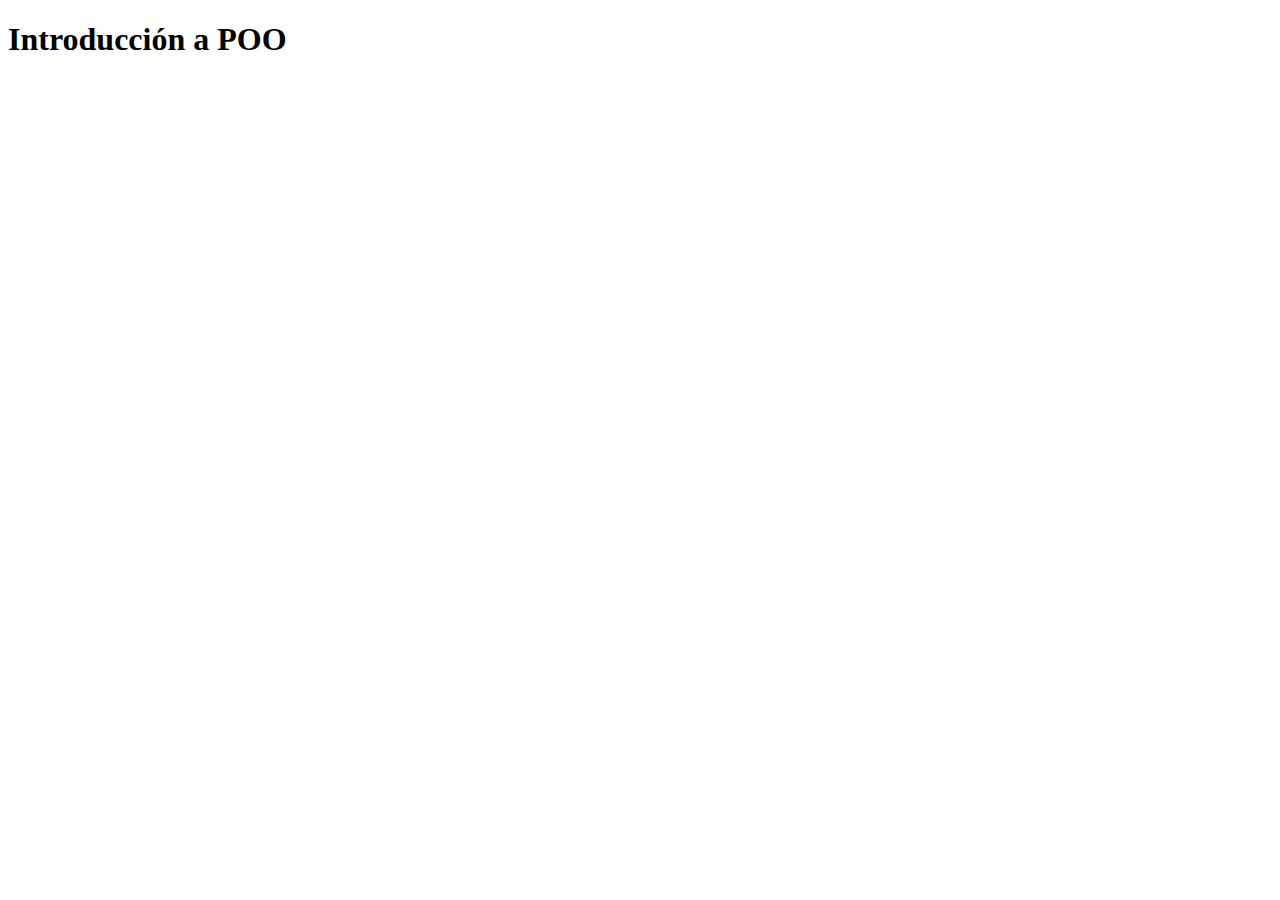
<file: K3ComputerScience/3.1.2_IntroPOO/index.html>
<!DOCTYPE html>
<html lang="en">
<head>
    <meta charset="UTF-8">
    <meta name="viewport" content="width=device-width, initial-scale=1.0">
    <title>Document</title>
</head>
<body>
    <h1>Introducción a POO</h1>
    <script src="script.js"></script>
</body>
</html>
</file>
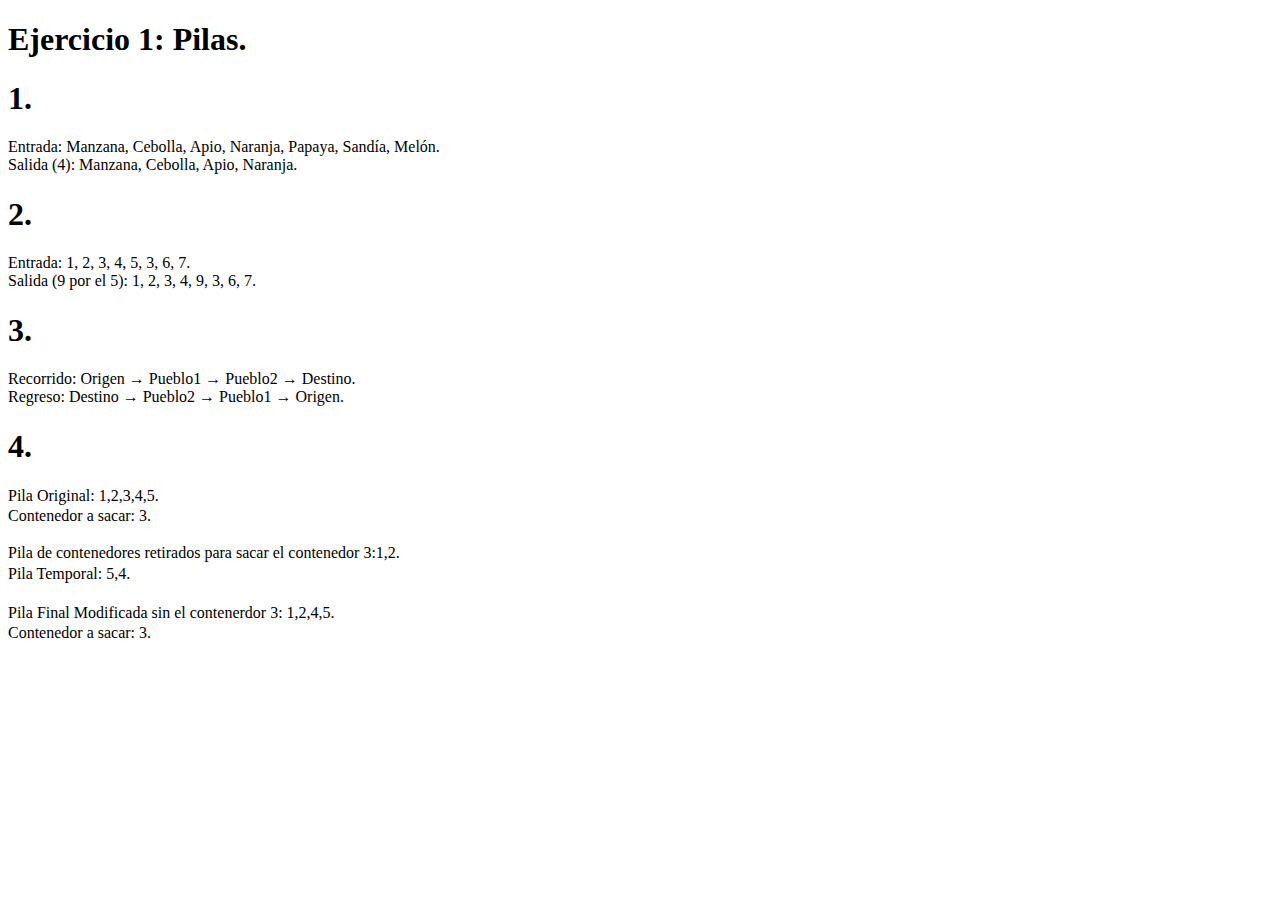
<file: K3ComputerScience/Ejercicio1/index.html>
<!DOCTYPE html>
<html lang="en">
<head>
    <meta charset="UTF-8">
    <meta name="viewport" content="width=device-width, initial-scale=1.0">
    <title>Ejercicio 1</title>
</head>
<body>
    <h1>Ejercicio 1: Pilas.</h1>
    <script src="index.js"></script>
</body>
</html>
</file>
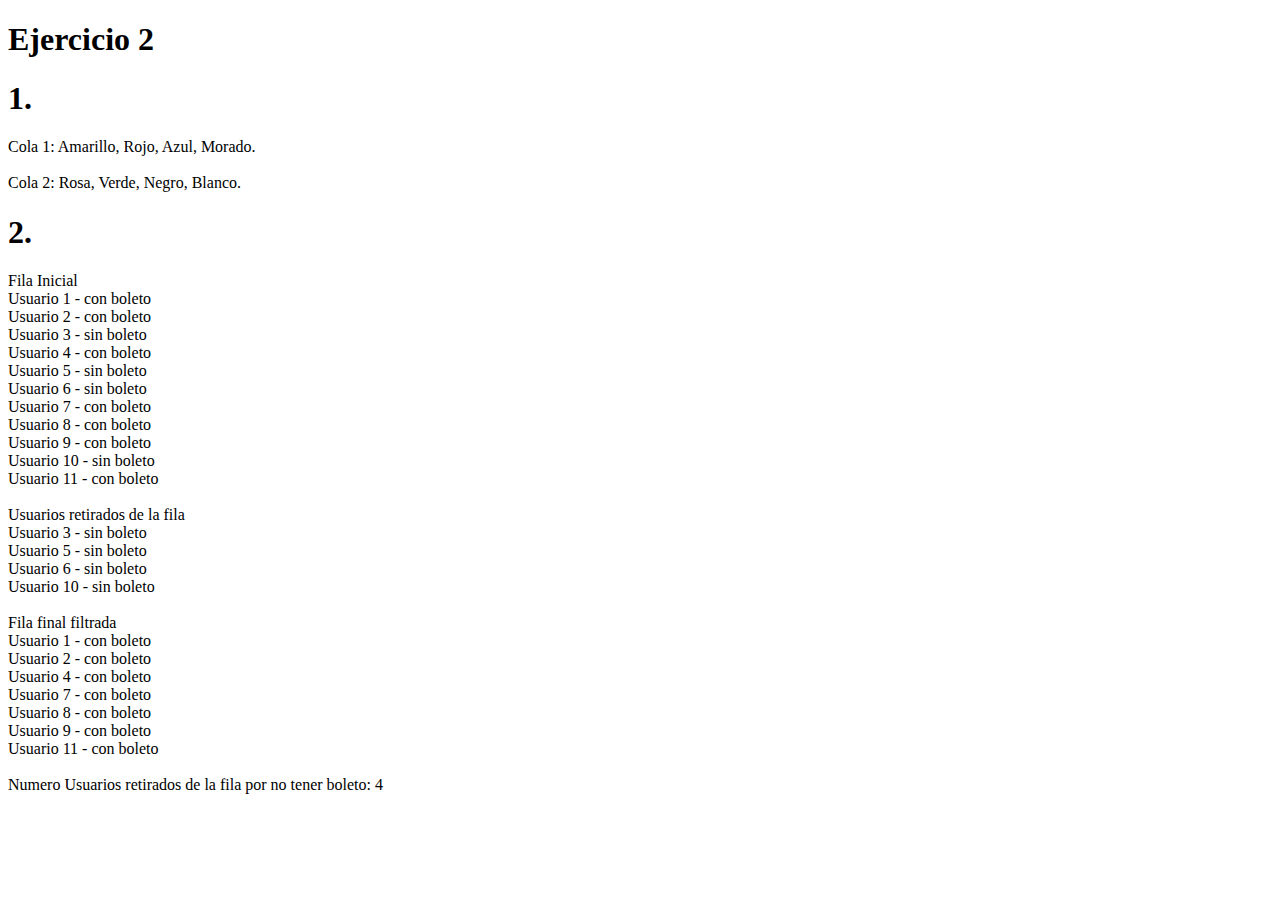
<file: K3ComputerScience/Ejercicio2/index.html>
<!DOCTYPE html>
<html lang="en">
<head>
    <meta charset="UTF-8">
    <meta name="viewport" content="width=device-width, initial-scale=1.0">
    <title>Ejercicio 2</title>
</head>
<body>
    <h1>Ejercicio 2</h1>
    <script src="index.js"></script>
</body>
</html>
</file>
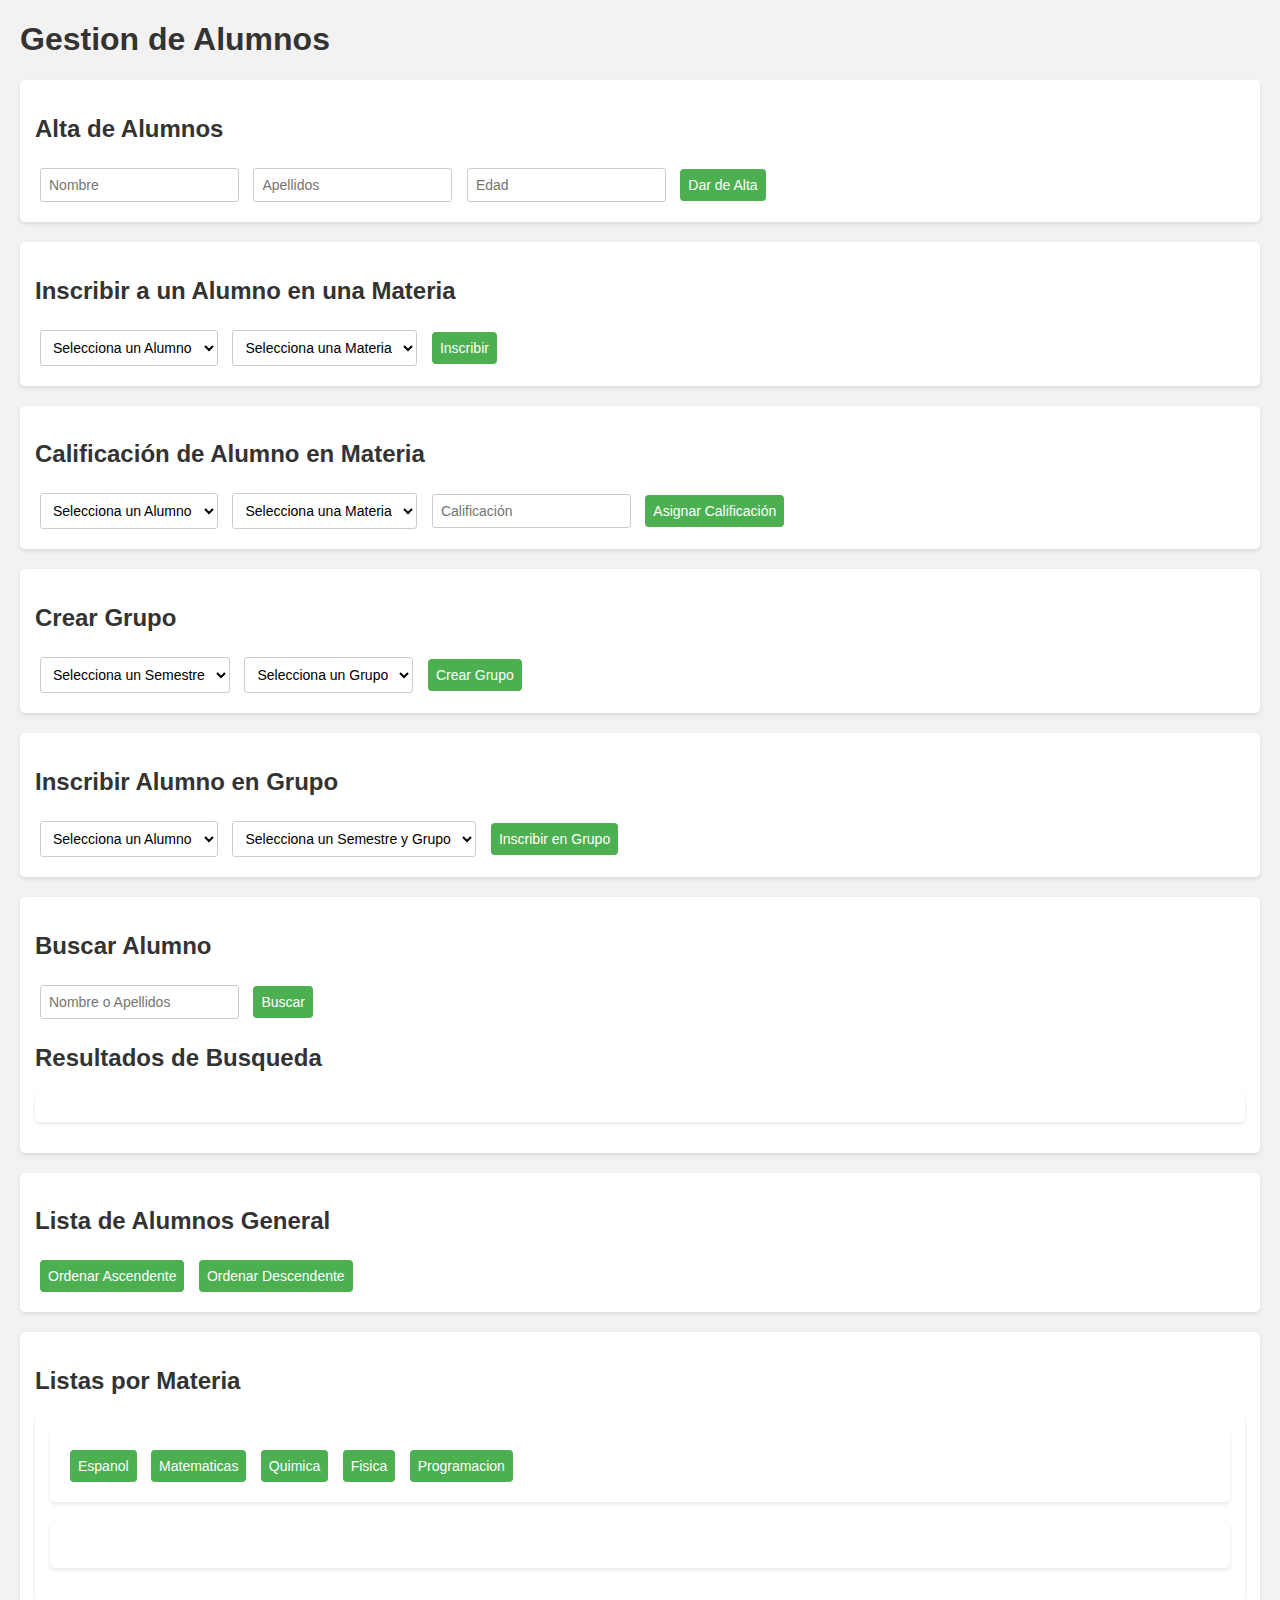
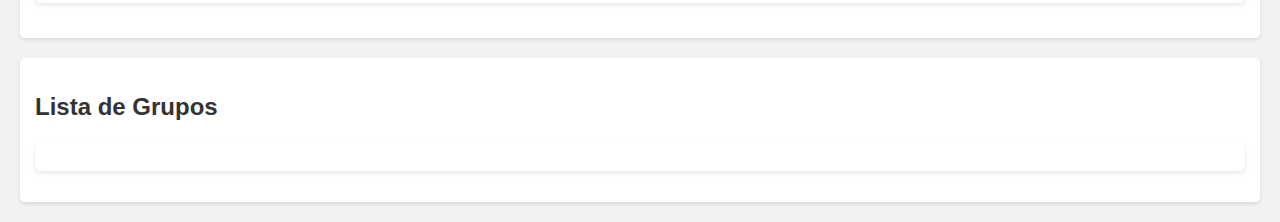
<file: K3ComputerScience/Proyecto/index.html>
<!DOCTYPE html>
<html lang="en">
<head>
    <meta charset="UTF-8">
    <meta name="viewport" content="width=device-width, initial-scale=1.0">
    <link rel="stylesheet" href="styles.css">
    <title>Gestion de Alumnos</title>
</head>
<body>
    <h1>Gestion de Alumnos</h1>

    <!-- Formulario para dar de alta a un alumno -->
    <div>
        <h2>Alta de Alumnos</h2>
        <input type="text" id="nombre" placeholder="Nombre">
        <input type="text" id="apellidos" placeholder="Apellidos">
        <input type="number" id="edad" placeholder="Edad">
        <button id="alta-btn">Dar de Alta</button>
    </div>

    <!-- Formulario para inscribir a un alumno en una materia -->
    <div>
        <h2>Inscribir a un Alumno en una Materia</h2>
        <select id="alumnos-dropdown">
            <option value="">Selecciona un Alumno</option>
        </select>
        <select id="materia-dropdown">
            <option value="">Selecciona una Materia</option>
            <option value="Espanol">Espanol</option>
            <option value="Matematicas">Matematicas</option>
            <option value="Quimica">Quimica</option>
            <option value="Fisica">Fisica</option>
            <option value="Programacion">Programacion</option>
        </select>
        <button id="inscribir-btn">Inscribir</button>
    </div>
    <div>
        <h2>Calificación de Alumno en Materia</h2>
        <select id="alumno-calificacion-dropdown">
            <option value="">Selecciona un Alumno</option>
        </select>
        <select id="materia-calificacion-dropdown">
            <option value="">Selecciona una Materia</option>
            <option value="Espanol">Espanol</option>
            <option value="Matematicas">Matematicas</option>
            <option value="Quimica">Quimica</option>
            <option value="Fisica">Fisica</option>
            <option value="Programacion">Programacion</option>
        </select>
        <input type="number" id="calificacion-input" placeholder="Calificación">
        <button id="asignar-calificacion-btn">Asignar Calificación</button>
    </div>

    <!-- Formulario para crear grupos -->
    <div>
        <h2>Crear Grupo</h2>
        <select id="semestre-dropdown">
            <option value="">Selecciona un Semestre</option>
            <option value="1">1</option>
            <option value="2">2</option>
            <!-- Agrega más opciones para el semestre -->
        </select>
        <select id="letra-dropdown">
            <option value="">Selecciona un Grupo</option>
            <option value="a">A</option>
            <option value="b">B</option>
            <!-- Agrega más opciones para la letra -->
        </select>
        <button id="crear-grupo-btn">Crear Grupo</button>
    </div>
    
    <!-- Formulario para inscribir alumnos en grupos -->
    <div>
        <h2>Inscribir Alumno en Grupo</h2>
        <select id="alumnos-dropdown-grupo">
            <option value="">Selecciona un Alumno</option>
        </select>
        <select id="grupo-dropdown">
            <option value="">Selecciona un Semestre y Grupo</option>
        </select>
        <button id="inscribir-en-grupo-btn">Inscribir en Grupo</button>
    </div>

    <!-- Formulario para buscar un alumno -->
    <div id="busqueda-seccion">
        <h2>Buscar Alumno</h2>
        <input type="text" id="busqueda" placeholder="Nombre o Apellidos">
        <button id="buscar-btn">Buscar</button>
        <h2>Resultados de Busqueda</h2>
        <ul id="resultados-busqueda"></ul>
    </div>

    <!-- Lista de Alumnos General -->
    <div>
        <h2>Lista de Alumnos General</h2>
        <ul id="lista-alumnos"></ul>
        <button id="ordenar-asc-btn">Ordenar Ascendente</button>
        <button id="ordenar-desc-btn">Ordenar Descendente</button>
    </div>

    <!-- Listas por Materia -->
    <div>
        <h2>Listas por Materia</h2>
        <div id="listas-por-materia-container">
            <div>
                <button id="espanol-btn">Espanol</button>
                <button id="matematicas-btn">Matematicas</button>
                <button id="quimica-btn">Quimica</button>
                <button id="fisica-btn">Fisica</button>
                <button id="programacion-btn">Programacion</button>
            </div>
        
            <div id="listas-por-materia">
                <ul id="lista-espanol"></ul>
                <ul id="lista-matematicas"></ul>
                <ul id="lista-quimica"></ul>
                <ul id="lista-fisica"></ul>
                <ul id="lista-programacion"></ul>
            </div>
        </div>
    </div>
    
    <div id="lista-grupos-container">
        <!-- Lista de Grupos -->
        <h2>Lista de Grupos</h2>
        <ul id="lista-grupos"></ul>
    </div>

    <script src="index.js"></script>
</body>
</html>
</file>
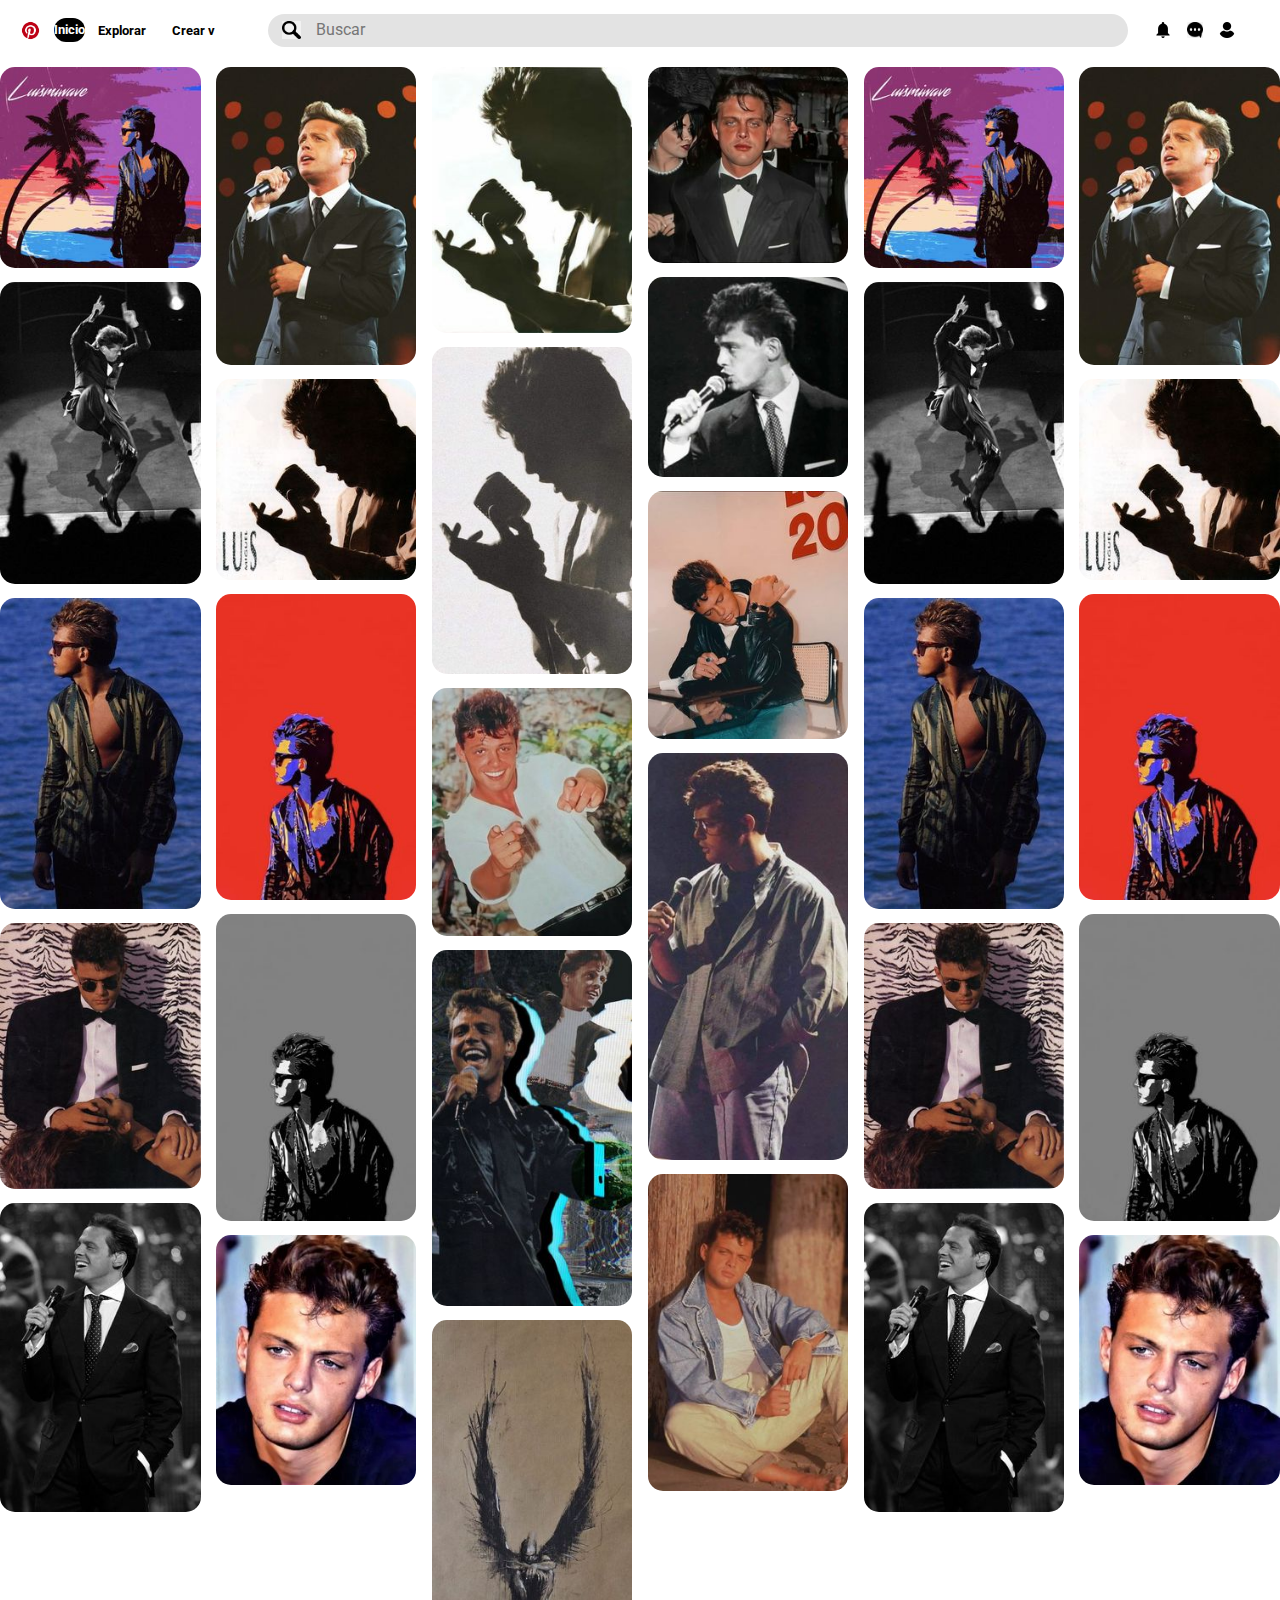
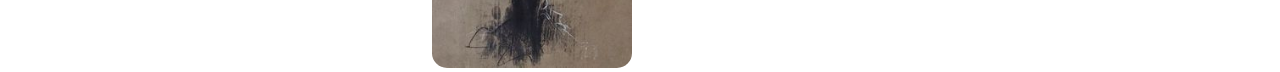
<file: KataIntroWeb/ClonPinterest/index.html>
<!DOCTYPE html>
<html lang="en">
<head>
    <meta charset="UTF-8">
    <meta name="viewport" content="width=device-width, initial-scale=1.0">
    <link rel="preconnect" href="https://fonts.googleapis.com">
    <link rel="preconnect" href="https://fonts.gstatic.com" crossorigin>
    <link href="https://fonts.googleapis.com/css2?family=Raleway:wght@600&family=Roboto:wght@300&display=swap" rel="stylesheet">

    <link rel="stylesheet" href="style.css">
    <title>ClonPinterest</title>
</head>
<body>
    <nav id="navbar-pinterest">
        <div class="izquierda">
            <a href="#" class="logocont"><img class="logo" src="Images/Plogo.png" alt=""></a>
            <a href="#" class="inicio">ㅤInicioㅤ</a>
            <a href="#" class="expcre">Explorar</a>
            <a href="#" class="expcre">Crear v</a>
        </div>

        
        <div class="buscador">
            <i class="srchlog"><img id="srchlogo" src="Images/srchlogo.png" alt=""></i>
            <input type="search" name="" id="finder" placeholder="Buscar">
        </div>

        <div class="derecha">
            <a href="#" class="notcont"><img class="noticon" src="Images/noticon.png" alt=""></a>
            <a href="#" class="comcont"><img class="comicon" src="Images/comicon.png" alt=""></a>
            <a href="#" class="usercont"><img class="usericon" src="Images/usericon.png" alt=""></a>
        </div>
    </nav>


    <div class="main">
        <div class="container">
            <div class="box">
                <img src="Images/img1.jpg">
                <span><input type="button" value="Guardar"></span>
            </div>
            <div class="box">
                <img src="Images/img2.jpg">
                <span><input type="button" value="Guardar"></span>
            </div>
            <div class="box">
                <img src="Images/img3.jpg">
                <span><input type="button" value="Guardar"></span>
            </div>
            <div class="box">
                <img src="Images/img4.jpg">
                <span><input type="button" value="Guardar"></span>
            </div>
            <div class="box">
                <img src="Images/img5.jpg">
                <span><input type="button" value="Guardar"></span>
            </div>
            <div class="box">
                <img src="Images/img6.jpg">
                <span><input type="button" value="Guardar"></span>
            </div>
            <div class="box">
                <img src="Images/img7.jpg">
                <span><input type="button" value="Guardar"></span>
            </div>
            <div class="box">
                <img src="Images/img8.jpg">
                <span><input type="button" value="Guardar"></span>
            </div>
            <div class="box">
                <img src="Images/img9.jpg">
                <span><input type="button" value="Guardar"></span>
            </div>
            <div class="box">
                <img src="Images/img10.jpg">
                <span><input type="button" value="Guardar"></span>
            </div>
            <div class="box">
                <img src="Images/img11.jpg">
                <span><input type="button" value="Guardar"></span>
            </div>
            <div class="box">
                <img src="Images/img12.jpg">
                <span><input type="button" value="Guardar"></span>
            </div>
            <div class="box">
                <img src="Images/img13.jpg">
                <span><input type="button" value="Guardar"></span>
            </div>
            <div class="box">
                <img src="Images/img14.jpg">
                <span><input type="button" value="Guardar"></span>
            </div>
            <div class="box">
                <img src="Images/img15.jpg">
                <span><input type="button" value="Guardar"></span>
            </div>
            <div class="box">
                <img src="Images/img16.jpg">
                <span><input type="button" value="Guardar"></span>
            </div>
            <div class="box">
                <img src="Images/img17.jpg">
                <span><input type="button" value="Guardar"></span>
            </div>
            <div class="box">
                <img src="Images/img18.jpg">
                <span><input type="button" value="Guardar"></span>
            </div>
            <div class="box">
                <img src="Images/img19.jpg">
                <span><input type="button" value="Guardar"></span>
            </div>
            <div class="box">
                <img src="Images/img20.jpg">
                <span><input type="button" value="Guardar"></span>
            </div>
            <div class="box">
                <img src="Images/img1.jpg">
                <span><input type="button" value="Guardar"></span>
            </div>
            <div class="box">
                <img src="Images/img2.jpg">
                <span><input type="button" value="Guardar"></span>
            </div>
            <div class="box">
                <img src="Images/img3.jpg">
                <span><input type="button" value="Guardar"></span>
            </div>
            <div class="box">
                <img src="Images/img4.jpg">
                <span><input type="button" value="Guardar"></span>
            </div>
            <div class="box">
                <img src="Images/img5.jpg">
                <span><input type="button" value="Guardar"></span>
            </div>
            <div class="box">
                <img src="Images/img6.jpg">
                <span><input type="button" value="Guardar"></span>
            </div>
            <div class="box">
                <img src="Images/img7.jpg">
                <span><input type="button" value="Guardar"></span>
            </div>
            <div class="box">
                <img src="Images/img8.jpg">
                <span><input type="button" value="Guardar"></span>
            </div>
            <div class="box">
                <img src="Images/img9.jpg">
                <span><input type="button" value="Guardar"></span>
            </div>
            <div class="box">
                <img src="Images/img10.jpg">
                <span><input type="button" value="Guardar"></span>
            </div>
        </div>
        </div>
</body>
</html>
</file>
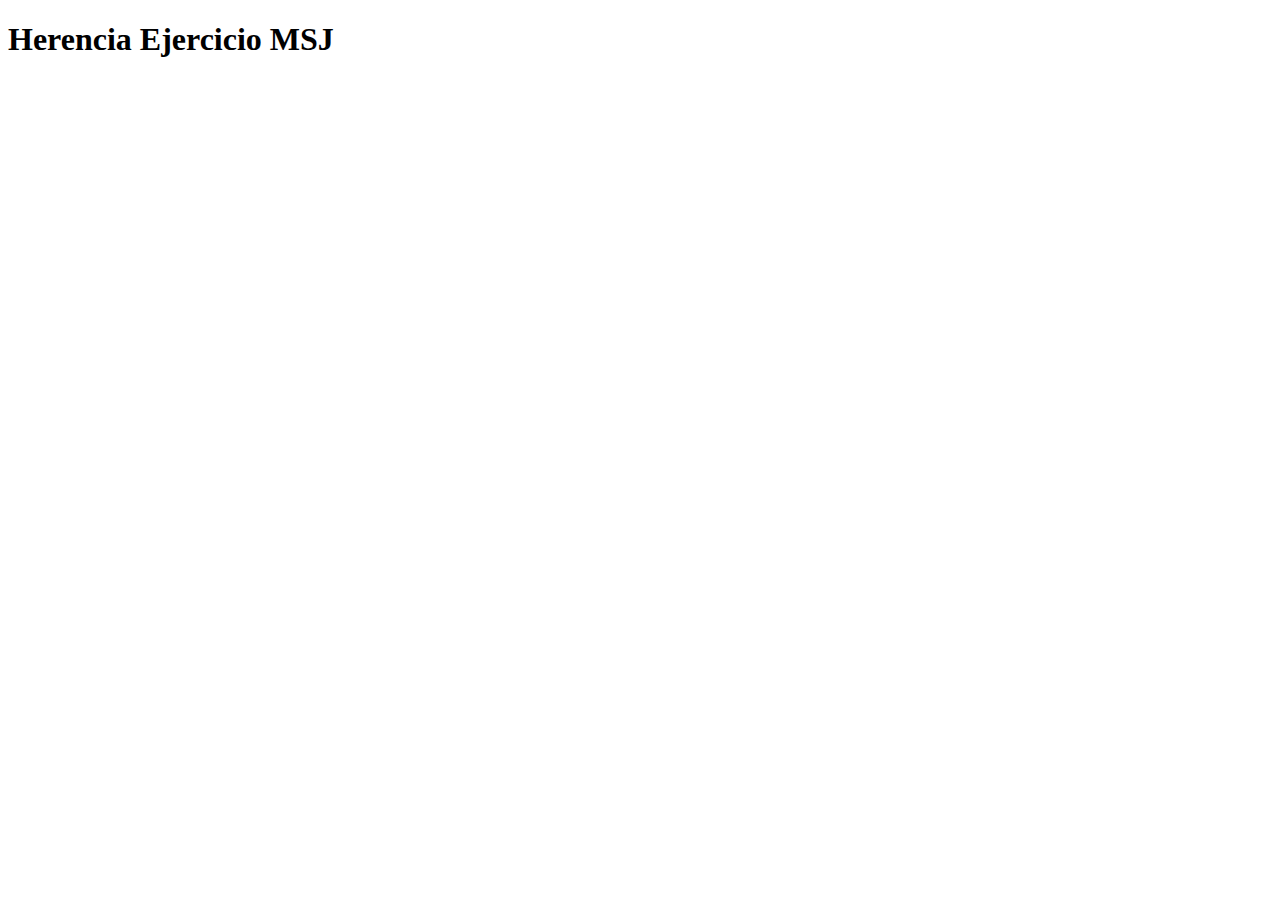
<file: K3ComputerScience/3.2.1/EjercicioMsj/indexmsj.html>
<!DOCTYPE html>
<html lang="en">
<head>
    <meta charset="UTF-8">
    <meta name="viewport" content="width=device-width, initial-scale=1.0">
    <title>Herencia Ejercicio MSJ</title>
</head>
<body>
    <h1>Herencia Ejercicio MSJ</h1>
    <script src="script2.js"></script>
</body>
</html>
</file>
<file: K3ComputerScience/Proyecto/styles.css>
body {
    font-family: 'Arial', sans-serif;
    margin: 20px;
    background-color: #f2f2f2;
  }

  h1, h2 {
    color: #333;
  }

  div {
    margin-bottom: 20px;
    background-color: #fff;
    padding: 15px;
    border-radius: 5px;
    box-shadow: 0 2px 4px rgba(0, 0, 0, 0.1);
  }

  input, select, button {
    margin: 5px;
    padding: 8px;
    font-size: 14px;
    border: 1px solid #ccc;
    border-radius: 3px;
    background-color: #fff;
  }

  button {
    background-color: #4CAF50;
    color: white;
    border: none;
    border-radius: 4px;
    cursor: pointer;
  }

  button:hover {
    background-color: #45a049;
  }

  ul {
    list-style-type: none;
    padding: 0;
  }

  li {
    margin-bottom: 5px;
  }

  /* Estilo para la barra de resultados de búsqueda */
  #resultados-busqueda {
    background-color: #fff;
    padding: 15px;
    border-radius: 5px;
    box-shadow: 0 2px 4px rgba(0, 0, 0, 0.1);
  }

  #lista-grupos {
    list-style-type: none;
    padding: 0;
    margin-top: 20px;
    background-color: #fff;
    padding: 15px;
    border-radius: 5px;
    box-shadow: 0 2px 4px rgba(0, 0, 0, 0.1);
  }

  #lista-grupos li {
    margin-bottom: 10px;
  }

  #lista-grupos button {
    margin-left: 10px;
    background-color: #4CAF50;
    color: white;
    border: none;
    border-radius: 4px;
    cursor: pointer;
  }

  #lista-grupos button:hover {
    background-color: #4CAF50;
  }
</file>
<file: KataIntroWeb/ClonPinterest/style.css>
*{
    font-family: 'Roboto', sans-serif;
}

body{
    margin: 0;
    padding: 0;
}

nav{
    margin: 0;
    margin-top: 0.5vw;
    padding: 0;
}

#navbar-pinterest{
    display: flex;
    align-items: center;
    background-color: #fff;
}

.izquierda{
    display: flex;
    align-items: center;
    width: 20%;
    margin-left: 0.5vw;
}

.izquierda .logocont{
    border-radius: 50%;
    width: 3rem;
    height: 3rem;
    display: flex;
    align-items: center;
    justify-content: center;
}

.logo{
    width: 40%;
    height: 40%;
    
}

.izquierda .logocont:hover{
    background-color: #e5e5e5;
}

.izquierda .inicio{
    display: flex;
    align-items: center;
    justify-content: center;
    height: 100px;
    height: 1.5rem;
    background-color: black;
    color: white;
    font-weight: bold;
    border-radius: 3rem;
    text-decoration: none;
    font-size: 1vw;
}

.izquierda .expcre{
    margin: 1vw;
    font-weight: bold;
    font-size: 1vw;
    color: black;
    text-decoration: none;
}


#srchlogo{
    width: 40%;
}



.buscador{
    width: 67%;
    height: 30px;
    margin-left: 0.4vw;
    display: flex;
    justify-content: center;
    align-items: center;
    border-radius: 20px;
    overflow: hidden;
    background: #e3e3e3;
    padding: 0.1vw;
}

.buscador:hover{
    background: #c9c9c9;
}

.buscador i {
    width: 3rem;
    height: 3rem;
    display: flex;
    align-items: center;
    justify-content: center;
  }
.buscador input {
    width: 100%;
    border: none;
    background: none;
    outline: none;
    padding-right: 1rem;
}
.buscador input::placeholder {
    color: #767676;
    font-size: 1rem;
  }
/*______________________________________*/
.derecha{
    display: flex;
    align-items: center;
    margin-left: 1.5vw;
}
/*______________________________________*/
.derecha .notcont{
    border-radius: 50%;
    width: 2rem;
    height: 2rem;
    display: flex;
    align-items: center;
    justify-content: center;
}

.noticon{
    width: 50%;
    height: 50%;
    
}

.derecha .notcont:hover{
    background-color: #e5e5e5;
}
/*______________________________________*/
.derecha .comcont{
    border-radius: 50%;
    width: 2rem;
    height: 2rem;
    display: flex;
    align-items: center;
    justify-content: center;
}

.comicon{
    width: 50%;
    height: 50%;
    
}

.derecha .comcont:hover{
    background-color: #e5e5e5;
}
/*______________________________________*/
.derecha .usercont{
    border-radius: 50%;
    width: 2rem;
    height: 2rem;
    display: flex;
    align-items: center;
    justify-content: center;
}

.usericon{
    width: 50%;
    height: 50%;
    
}

.derecha .usercont:hover{
    background-color: #e5e5e5;
}

.main{
    display: flex;
    align-items: center;
    justify-content: center;
    margin-top: 1vw;
}

.container{
    columns: 6;
    column-gap: 1.2vw;
}

.container .box{
    margin-bottom: 10px;
    break-inside: avoid;
}

.container .box img{
    max-width: 100%;
    border-radius: 15px;
}

.container .box:hover{
    filter: grayscale(80%);
    -webkit-filter: grayscale(80%);
    transition: 0.5s ease-in-out;
}

.container .box span{
    display: none;
    position: absolute;
    top: 1vw;
    left: 9vw;
}

.container .box:hover span{
    display: block;
}

.container .box span input[type="button"]{
    background-color: red;
    border-radius: 1vw;
    box-shadow: 0 0 10px 2px #000;
    color: white;
    cursor: pointer;
}

@media screen and (max-width: 870px){
	.container {
		columns: 5;
	}
    .container .box span{
        left: 11vw;
    }
}

@media screen and (max-width: 710px){
	.container {
		columns: 4;
	}
    .container .box span{
        left: 13vw;
    }
}

@media screen and (max-width: 510px){
	.container {
		columns: 3;
	}
    .container .box span{
        left: 18vw;
    }
}

@media screen and (max-width: 310px){
	.container {
		columns: 2;
	}
    .container .box span{
        top: 2vw;
        left: 22.5vw;
    }
}
</file>
